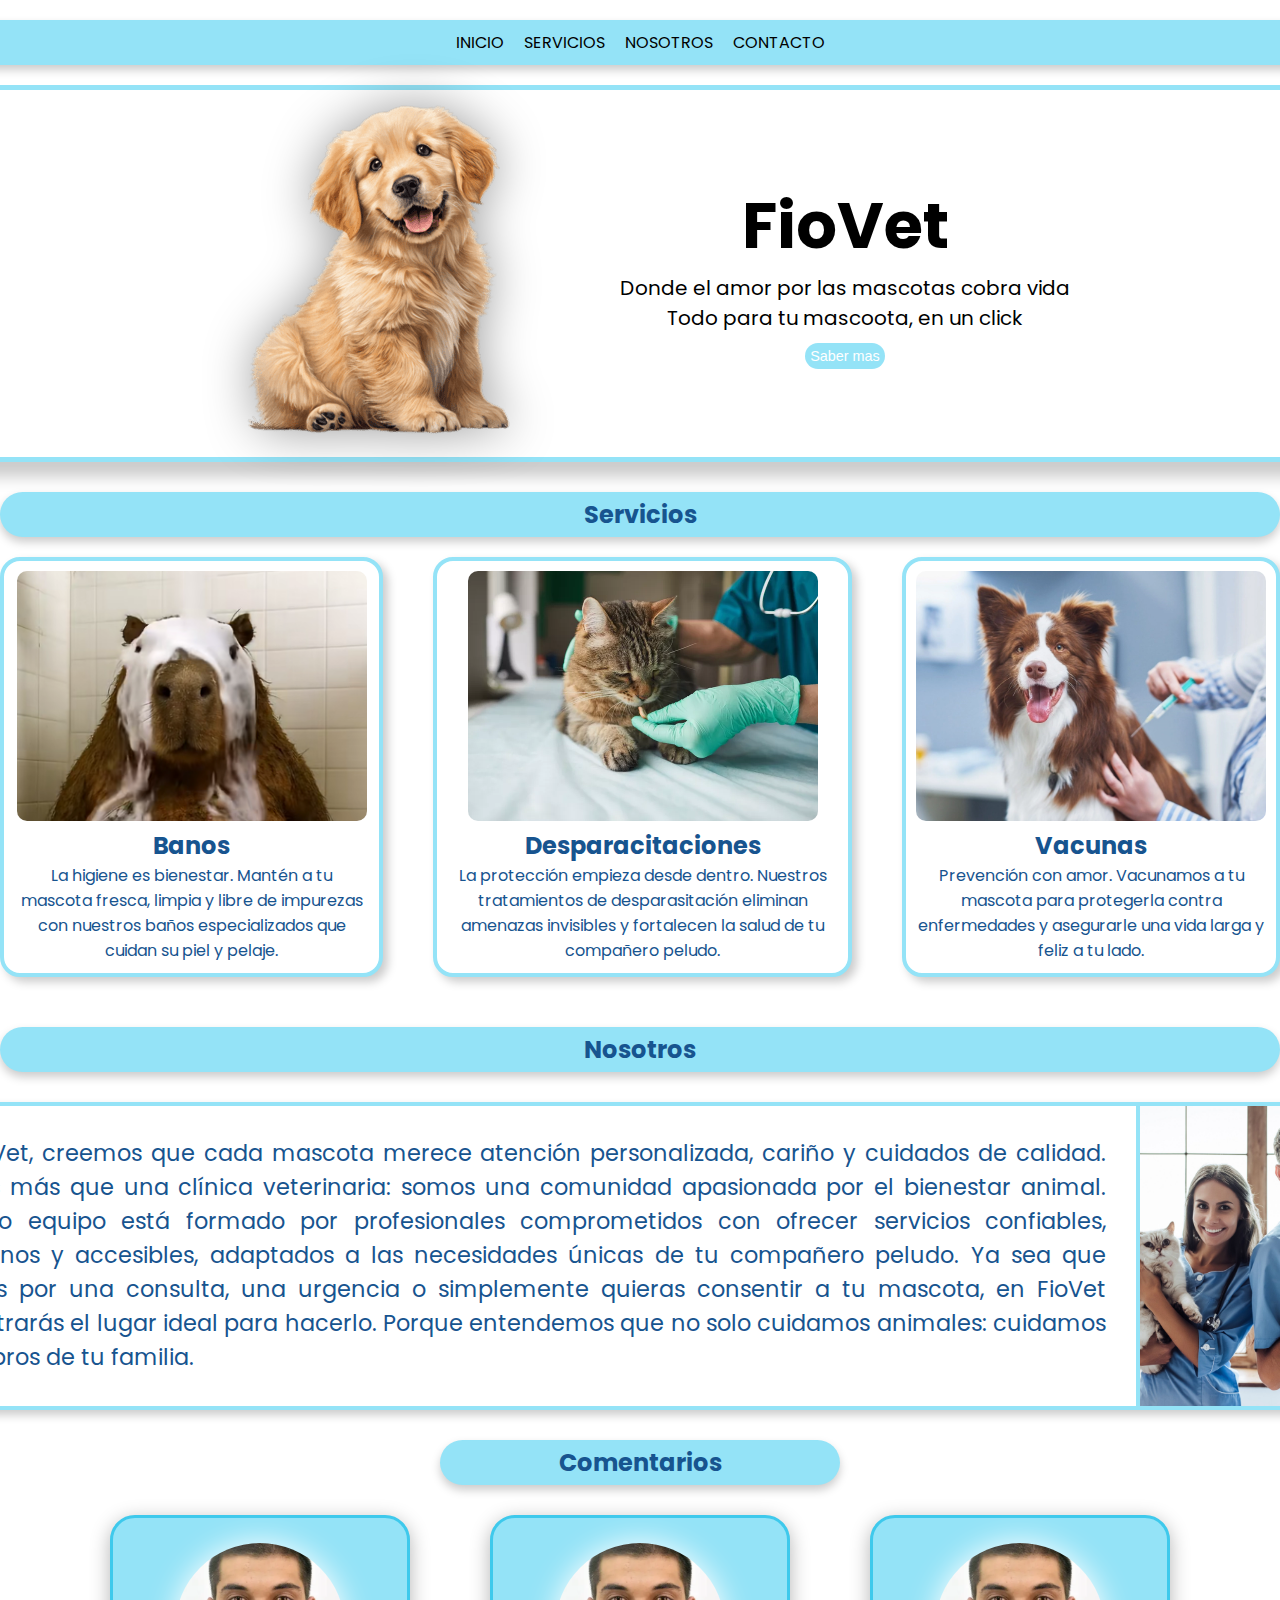
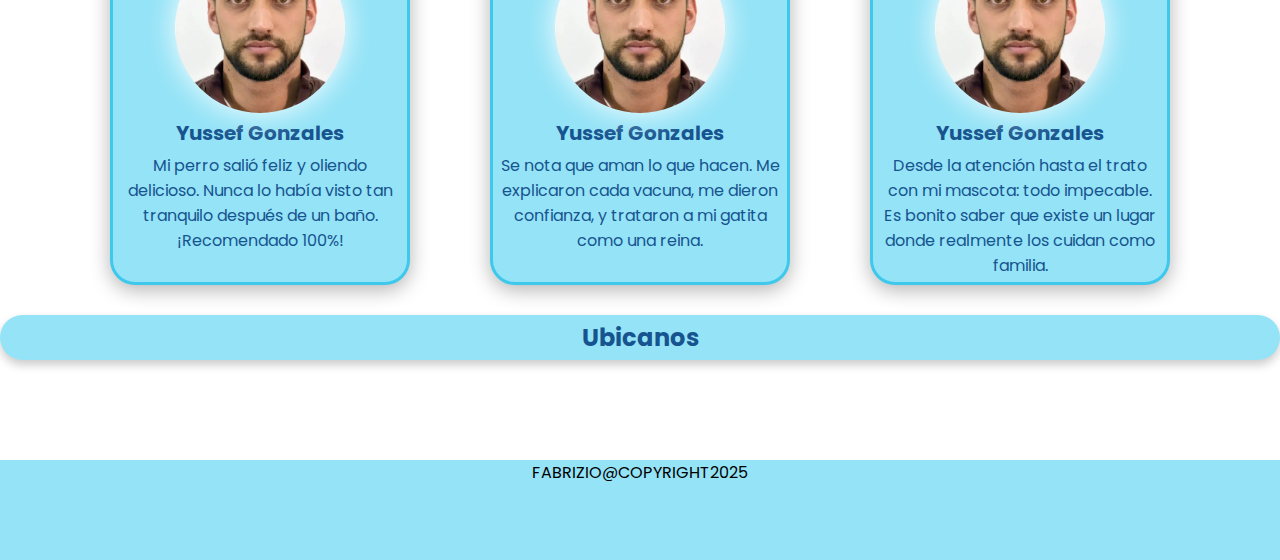
<file: index.html>
<!DOCTYPE html>
<html lang="en">
<head>
    <meta charset="UTF-8">
    <meta name="viewport" content="width=device-width, initial-scale=1.0">
    <title>Document</title>
    <link rel="stylesheet" href="styles.css">
    <base href="imgs/">
</head>
<body>
    <header>
        <nav class="navbar">
                <ul class="navbar__list">
                    <li class="navbar__item"><a class="navbar__link" href="#">Inicio</a></li>
                    <li class="navbar__item"><a class="navbar__link" href="#">Servicios</a></li>
                    <li class="navbar__item"><a class="navbar__link" href="#">Nosotros</a></li>
                    <li class="navbar__item"><a class="navbar__link" href="#">Contacto</a></li>
                </ul>
        </nav>

        <main class="main">
            <figure class="main__figure">
                <img src="perro.png" alt="Foto de perro">
            </figure>

            <div class="main__text">
                <h1>FioVet</h1>
                <p>Donde el amor por las mascotas cobra vida</p>
                <p>Todo para tu mascoota, en un click</p>
                <button>Saber mas</button>

            </div>
        </main>
    </header>

    <div class="separation">
        <h2>Servicios</h2>
    </div>

    <section class="services">
        <div class="card">
            <img src="Banos.png" alt="">
            <h2>Banos</h2>
            <p>La higiene es bienestar. Mantén a tu mascota fresca, limpia y libre de impurezas con nuestros baños especializados que cuidan su piel y pelaje.</p>
        </div>
        <div class="card">
            <img src="Desparacitacion.webp" alt="">
            <h2>Desparacitaciones</h2>
            <p>La protección empieza desde dentro. Nuestros tratamientos de desparasitación eliminan amenazas invisibles y fortalecen la salud de tu compañero peludo.</p>
        </div>
        <div class="card">
            <img src="Vacuna.webp" alt="">
            <h2>Vacunas</h2>
            <p>Prevención con amor. Vacunamos a tu mascota para protegerla contra enfermedades y asegurarle una vida larga y feliz a tu lado.</p>
        </div>
    </section>

    <div class="separation">
        <h2>Nosotros</h2>
    </div>

    <section class="aboutUs">
        <div class="aboutUs__text">
            <p>
                En FioVet, creemos que cada mascota merece atención personalizada, cariño y cuidados de calidad. Somos más que una clínica veterinaria: somos una comunidad apasionada por el bienestar animal. Nuestro equipo está formado por profesionales comprometidos con ofrecer servicios confiables, modernos y accesibles, adaptados a las necesidades únicas de tu compañero peludo.

                Ya sea que vengas por una consulta, una urgencia o simplemente quieras consentir a tu mascota, en FioVet encontrarás el lugar ideal para hacerlo. Porque entendemos que no solo cuidamos animales: cuidamos miembros de tu familia.
            </p>
        </div>
        <div class="aboutUs__img">
            <img src="veterinarios.jpg" alt="gato gordo">
        </div>
    </section>

    <div class="separation opinion">
        <h2>Comentarios</h2>
    </div>



    <div class="opinion__container">
        <div class="opinion__card">
            <img src="persona.webp" alt="cliente">
            <h3>Yussef Gonzales</h3>
            <p>Mi perro salió feliz y oliendo delicioso. Nunca lo había visto tan tranquilo después de un baño. ¡Recomendado 100%!</p>
        </div>
        <div class="opinion__card">
            <img src="persona.webp" alt="cliente">
            <h3>Yussef Gonzales</h3>
            <p>Se nota que aman lo que hacen. Me explicaron cada vacuna, me dieron confianza, y trataron a mi gatita como una reina.</p>
        </div>
        <div class="opinion__card">
            <img src="persona.webp" alt="cliente">
            <h3>Yussef Gonzales</h3>
            <p>Desde la atención hasta el trato con mi mascota: todo impecable. Es bonito saber que existe un lugar donde realmente los cuidan como familia.</p>
        </div>
    </div>

    <div class="separation">
        <h2>Ubicanos</h2>
    </div>



    <footer>
        FABRIZIO@COPYRIGHT2025
    </footer>
</body>
</html>
</file>
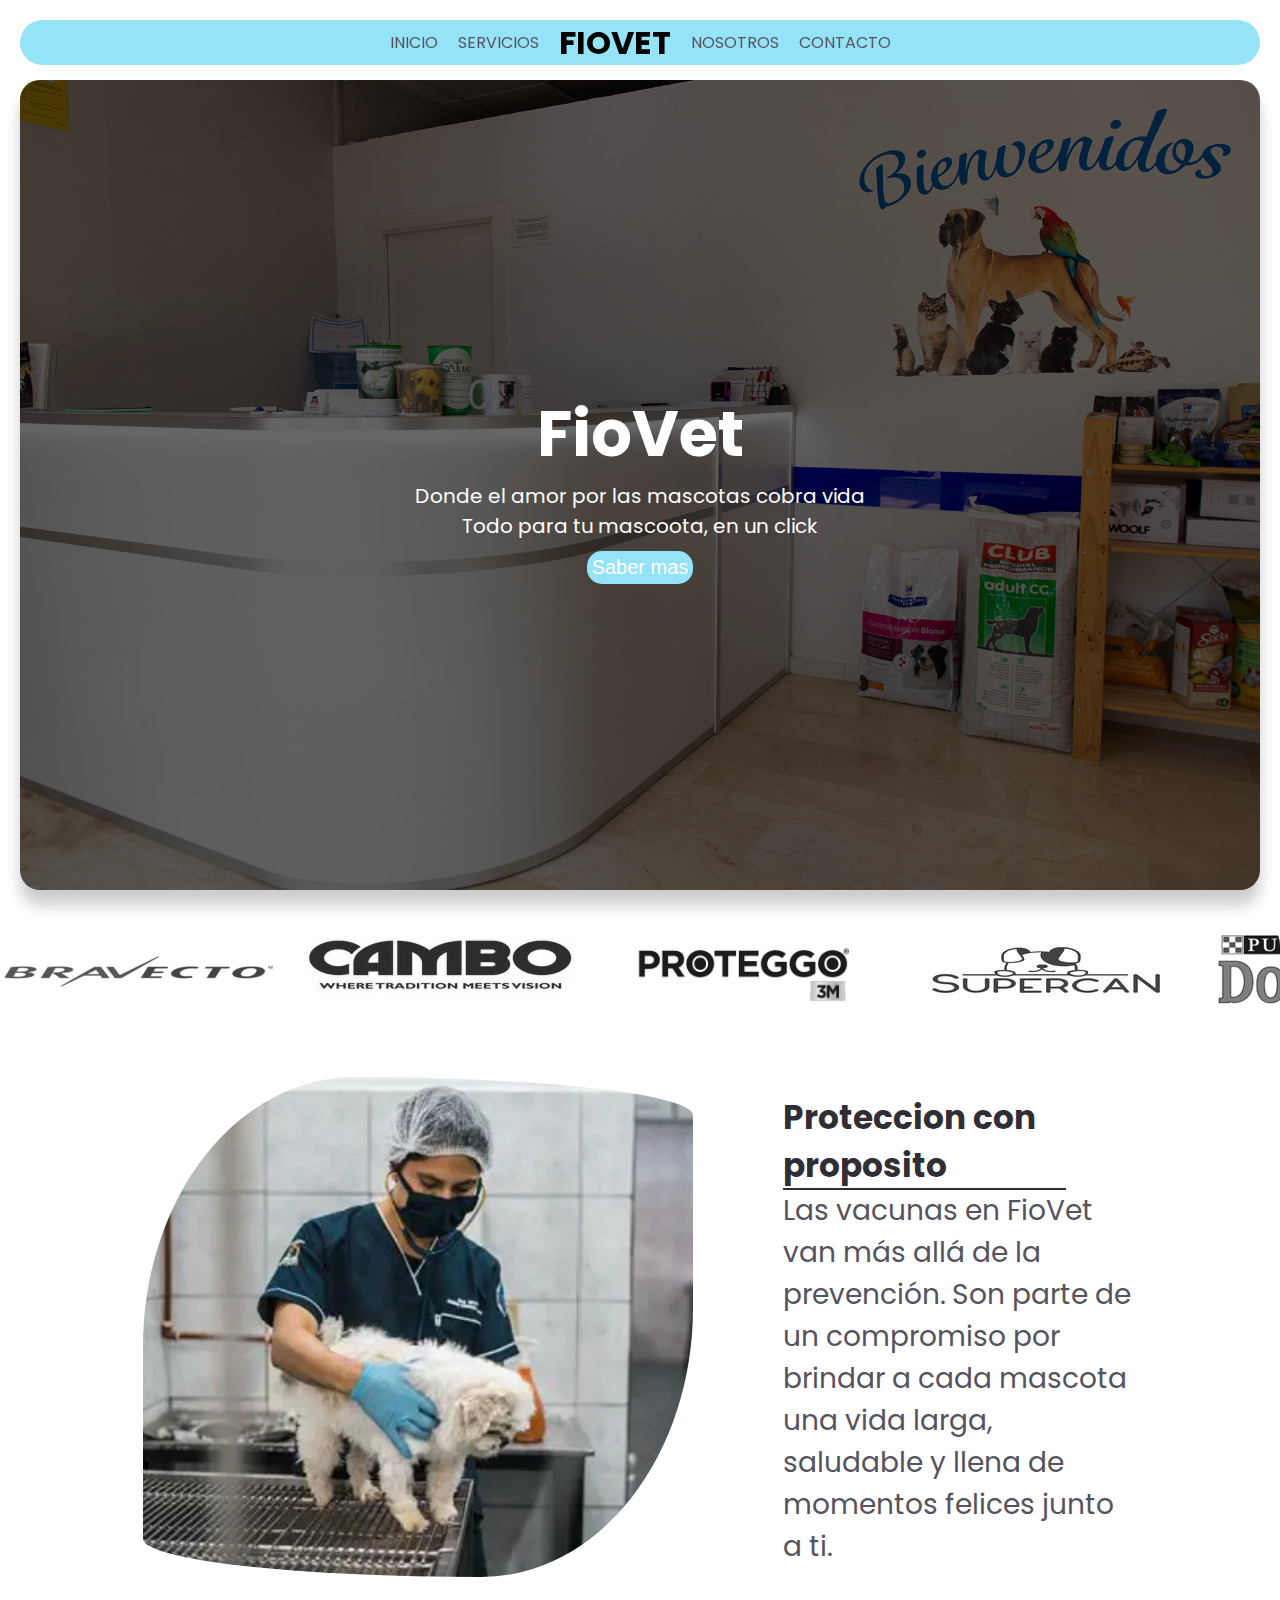
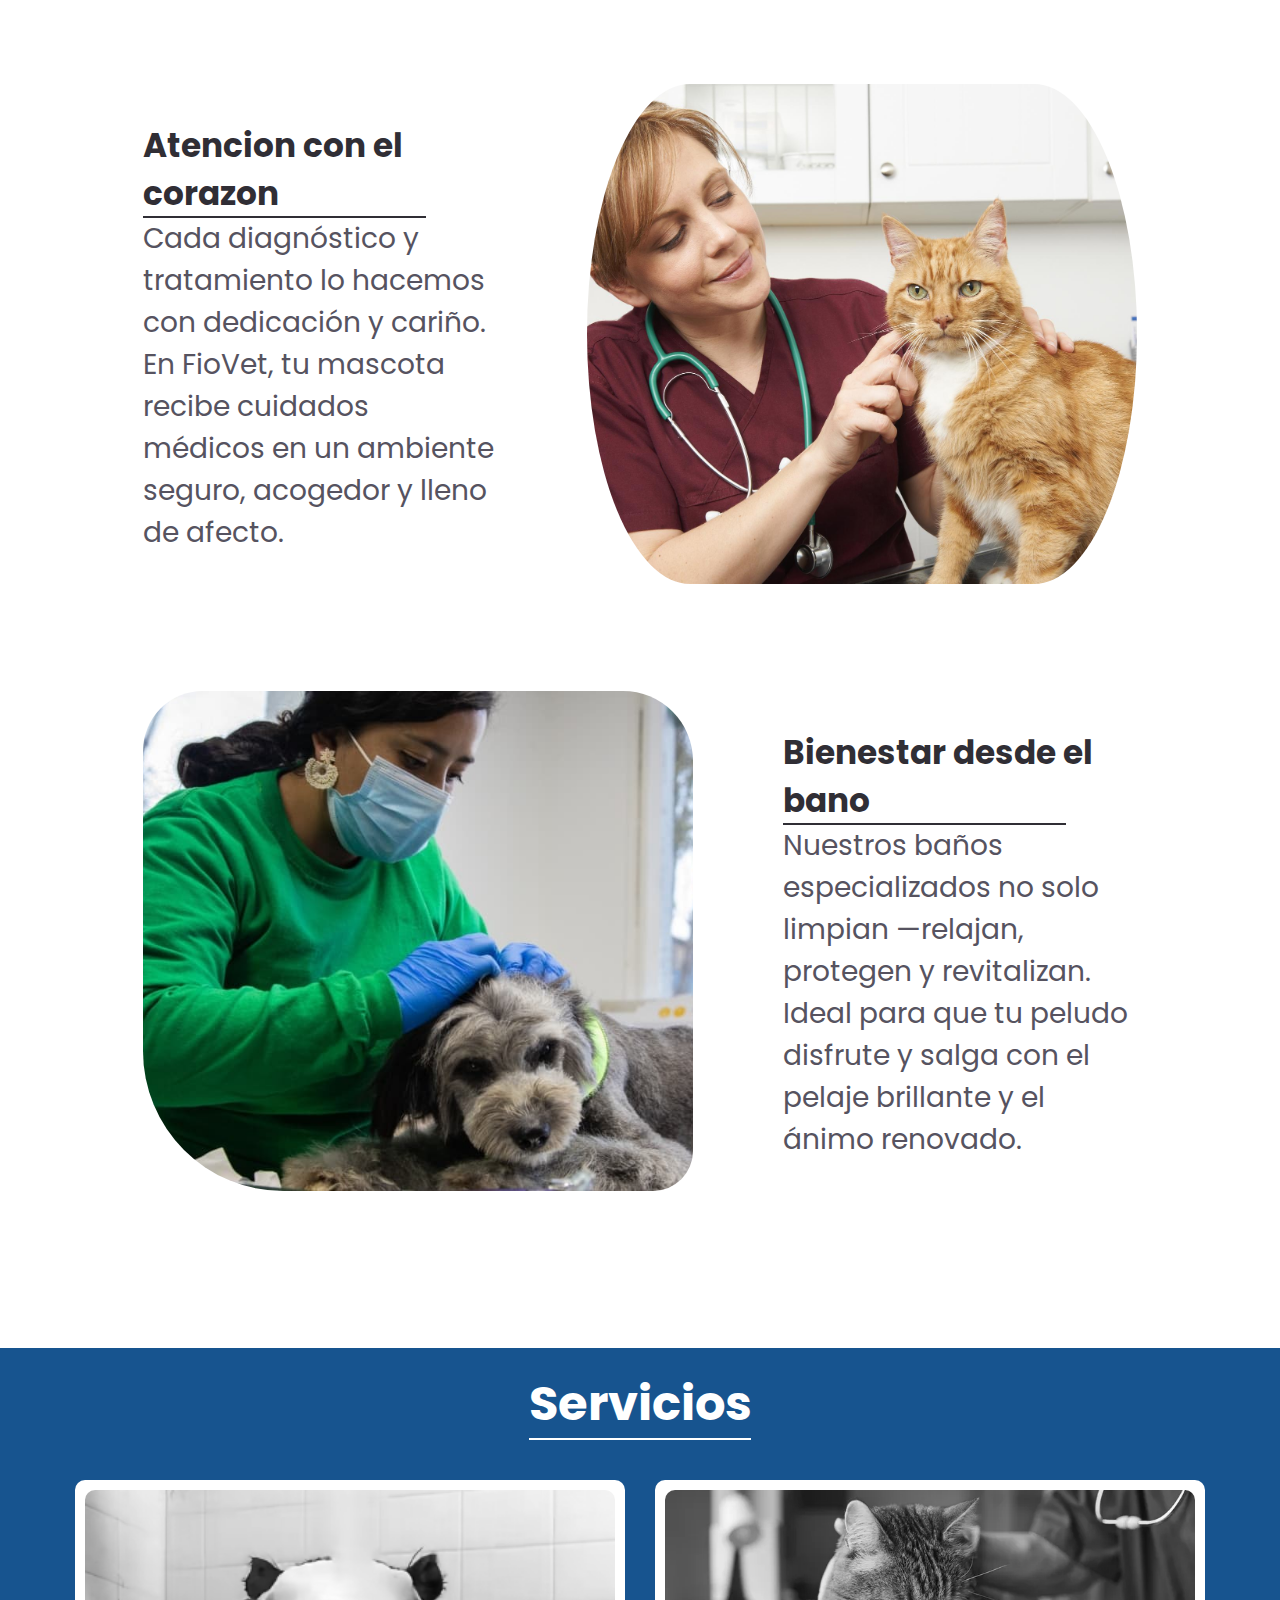
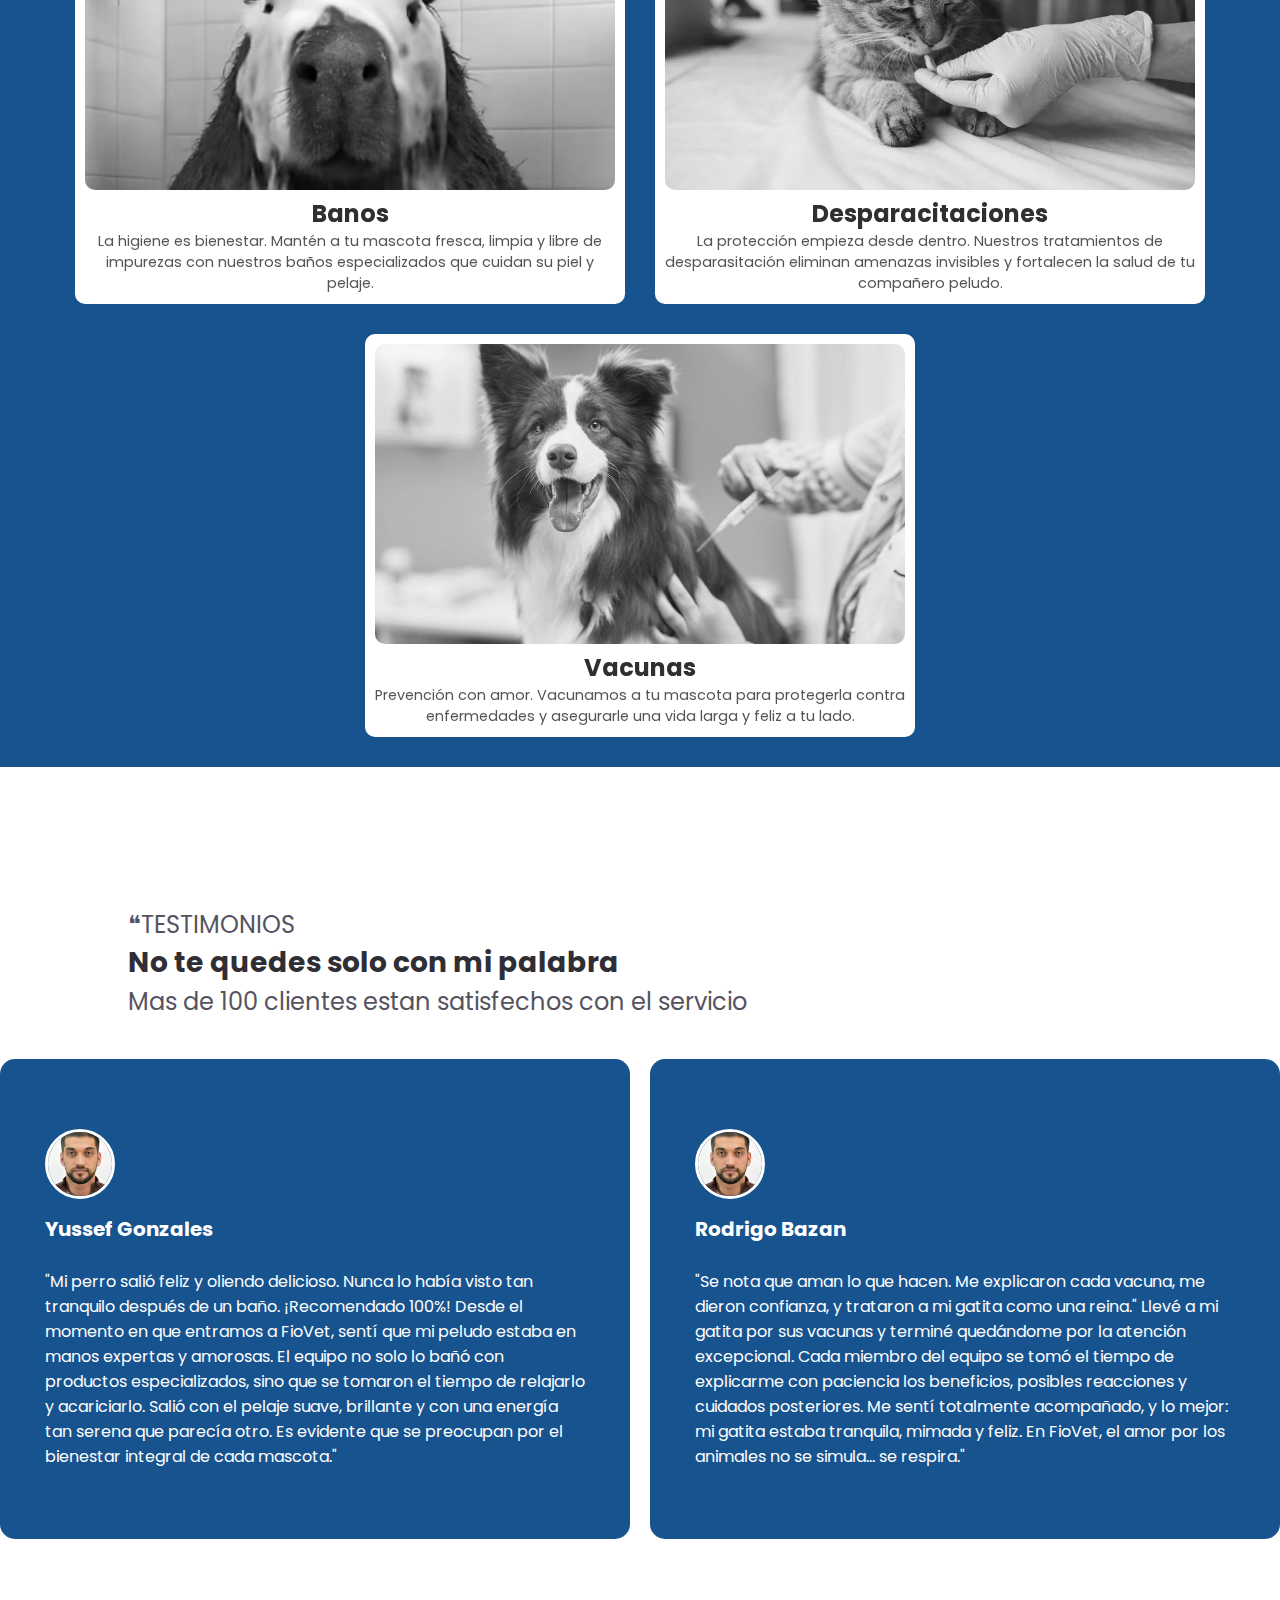
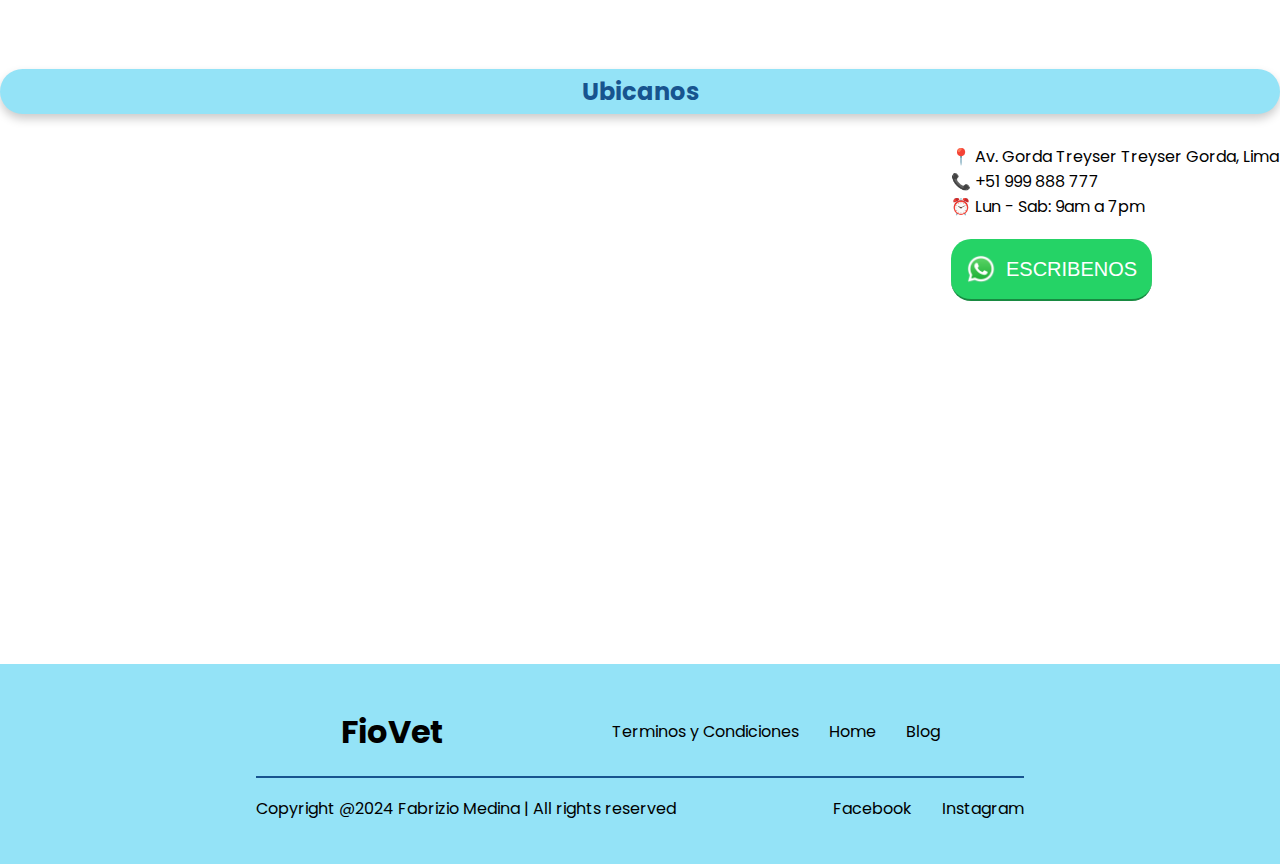
<file: VeterinariaWeb/index.html>
<!DOCTYPE html>
<html lang="en">
<head>
    <meta charset="UTF-8">
    <meta name="viewport" content="width=device-width, initial-scale=1.0">
    <title>Document</title>
    <link rel="stylesheet" href="/VeterinariaWeb/styles.css">
    <base href="imgs/">
</head>
<body>
    <script type="text/javascript">
        window.addEventListener("scroll",function() {
        var nav= document.querySelector("nav");
        nav.classList.toggle("sticky", window.scrollY > 0);
        })
    </script>
    <header>
        <nav class="navbar">
                <ul class="navbar__list">
                    <li class="navbar__item"><a class="navbar__link" href="#">Inicio</a></li>
                    <li class="navbar__item"><a class="navbar__link" href="#">Servicios</a></li>
                    <h1>FIOVET</h1>
                    <li class="navbar__item"><a class="navbar__link" href="#">Nosotros</a></li>
                    <li class="navbar__item"><a class="navbar__link" href="#">Contacto</a></li>
                </ul>
        </nav>

        <main class="main">
            <div class="main__text">
                <h1>FioVet</h1>
                <p>Donde el amor por las mascotas cobra vida</p>
                <p>Todo para tu mascoota, en un click</p>
                <button>Saber mas</button>

            </div>
        </main>
    </header>

    <section class="slider">
        <div class="slider__track">
            <div class="slide"><img src="bravecto.png" alt=""></div>
            <div class="slide"><img src="cambo.jpg" alt=""></div>
            <div class="slide"><img src="proteggo.jpeg" alt=""></div>
            <div class="slide"><img src="supercan.jpg" alt=""></div>
            <div class="slide"><img src="dogchow.png" alt=""></div>

            <div class="slide"><img src="bravecto.png" alt=""></div>
            <div class="slide"><img src="cambo.jpg" alt=""></div>
            <div class="slide"><img src="proteggo.jpeg" alt=""></div>
            <div class="slide"><img src="supercan.jpg" alt=""></div>
            <div class="slide"><img src="dogchow.png" alt=""></div>
        </div>
    </section>

    <section class="aboutUs">
        <div class="aboutUs__block">
            <div class="aboutUs__img"><img src="slide1.webp" alt=""></div>
            <div class="aboutUs__text">
                <h3>Proteccion con proposito</h3>
                <p>Las vacunas en FioVet van más allá de la prevención. Son parte de un compromiso por brindar a cada mascota una vida larga, saludable y llena de momentos felices junto a ti.</p>
            </div>
        </div>
        <div class="aboutUs__block">
            <div class="aboutUs__text">
                <h3>Atencion con el corazon</h3>
                <p>Cada diagnóstico y tratamiento lo hacemos con dedicación y cariño. En FioVet, tu mascota recibe cuidados médicos en un ambiente seguro, acogedor y lleno de afecto.</p>
            </div>
            <div class="aboutUs__img"><img src="slide2.jpg" alt=""></div>
        </div>
        <div class="aboutUs__block">
            <div class="aboutUs__img"><img src="slide3.jpg" alt=""></div>
            <div class="aboutUs__text">
                <h3>Bienestar desde el bano</h3>
                <p>Nuestros baños especializados no solo limpian —relajan, protegen y revitalizan. Ideal para que tu peludo disfrute y salga con el pelaje brillante y el ánimo renovado.</p>
            </div>
        </div>
    </section>

    <section class="services">
        <div><h2>Servicios</h2></div>
        <div class="card__container">
            <div class="card">
                <img src="Banos.png" alt="">
                <h2>Banos</h2>
                <p>La higiene es bienestar. Mantén a tu mascota fresca, limpia y libre de impurezas con nuestros baños especializados que cuidan su piel y pelaje.</p>
            </div>
            <div class="card">
                <img src="Desparacitacion.webp" alt="">
                <h2>Desparacitaciones</h2>
                <p>La protección empieza desde dentro. Nuestros tratamientos de desparasitación eliminan amenazas invisibles y fortalecen la salud de tu compañero peludo.</p>
            </div>
            <div class="card">
                <img src="Vacuna.webp" alt="">
                <h2>Vacunas</h2>
                <p>Prevención con amor. Vacunamos a tu mascota para protegerla contra enfermedades y asegurarle una vida larga y feliz a tu lado.</p>
            </div>
        </div>
    </section>












    <div class="opinion__slayer">
        <p>❝TESTIMONIOS</p>
        <h3>No te quedes solo con mi palabra</h3>
        <p>Mas de 100 clientes estan satisfechos con el servicio</p>
    </div>

    <div class="opinion__container">
        <div class="opinion__card">
            <img src="persona.webp" alt="cliente">
            <h3>Yussef Gonzales</h3>
            <p>"Mi perro salió feliz y oliendo delicioso. Nunca lo había visto tan tranquilo después de un baño. ¡Recomendado 100%! Desde el momento en que entramos a FioVet, sentí que mi peludo estaba en manos expertas y amorosas. El equipo no solo lo bañó con productos especializados, sino que se tomaron el tiempo de relajarlo y acariciarlo. Salió con el pelaje suave, brillante y con una energía tan serena que parecía otro. Es evidente que se preocupan por el bienestar integral de cada mascota."</p>
        </div>
        <div class="opinion__card">
            <img src="persona.webp" alt="cliente">
            <h3>Rodrigo Bazan</h3>
            <p>"Se nota que aman lo que hacen. Me explicaron cada vacuna, me dieron confianza, y trataron a mi gatita como una reina." Llevé a mi gatita por sus vacunas y terminé quedándome por la atención excepcional. Cada miembro del equipo se tomó el tiempo de explicarme con paciencia los beneficios, posibles reacciones y cuidados posteriores. Me sentí totalmente acompañado, y lo mejor: mi gatita estaba tranquila, mimada y feliz. En FioVet, el amor por los animales no se simula... se respira."</p>
        </div>
    </div>

    <div class="separation">
        <h2>Ubicanos</h2>
    </div>

    <section class="location">
        <iframe src="https://www.google.com/maps/embed?pb=!1m14!1m8!1m3!1d7806.686668873092!2d-77.06090515555012!3d-11.950714213142092!3m2!1i1024!2i768!4f13.1!3m3!1m2!1s0x9105d1d4861f7e5b%3A0x37c7baf9bb48f06c!2sCentro%20Civico%20Municipal!5e0!3m2!1ses-419!2sus!4v1753948478649!5m2!1ses-419!2sus" width="900" height="450" style="border:0;" allowfullscreen="" loading="lazy" referrerpolicy="no-referrer-when-downgrade"></iframe>
        <div class="ubicacion__info">
            <p>📍 Av. Gorda Treyser Treyser Gorda, Lima</p>
            <p>📞 +51 999 888 777</p>
            <p>⏰ Lun - Sab: 9am a 7pm</p>
            <button><img src="whatsapp.webp" alt="">ESCRIBENOS</button>
        </div>
    </section>



    <footer>
        <div class="footer__info">
            <h3>FioVet</h3>
            <div class="footer__links">
                <div class="link"><a href="#">Terminos y Condiciones</a></div>
                <div class="link"><a href="#">Home</a></div>
                <div class="link"><a href="#">Blog</a></div>
            </div>
        </div>
        <div class="footer__contact">
            <p>Copyright @2024 Fabrizio Medina | All rights reserved</p>
            <div class="footer__links">
                <div class="link"><a href="#">Facebook</a></div>
                <div class="link"><a href="#">Instagram</a></div>
            </div>
        </div>
    </footer>
</body>
</html>
</file>
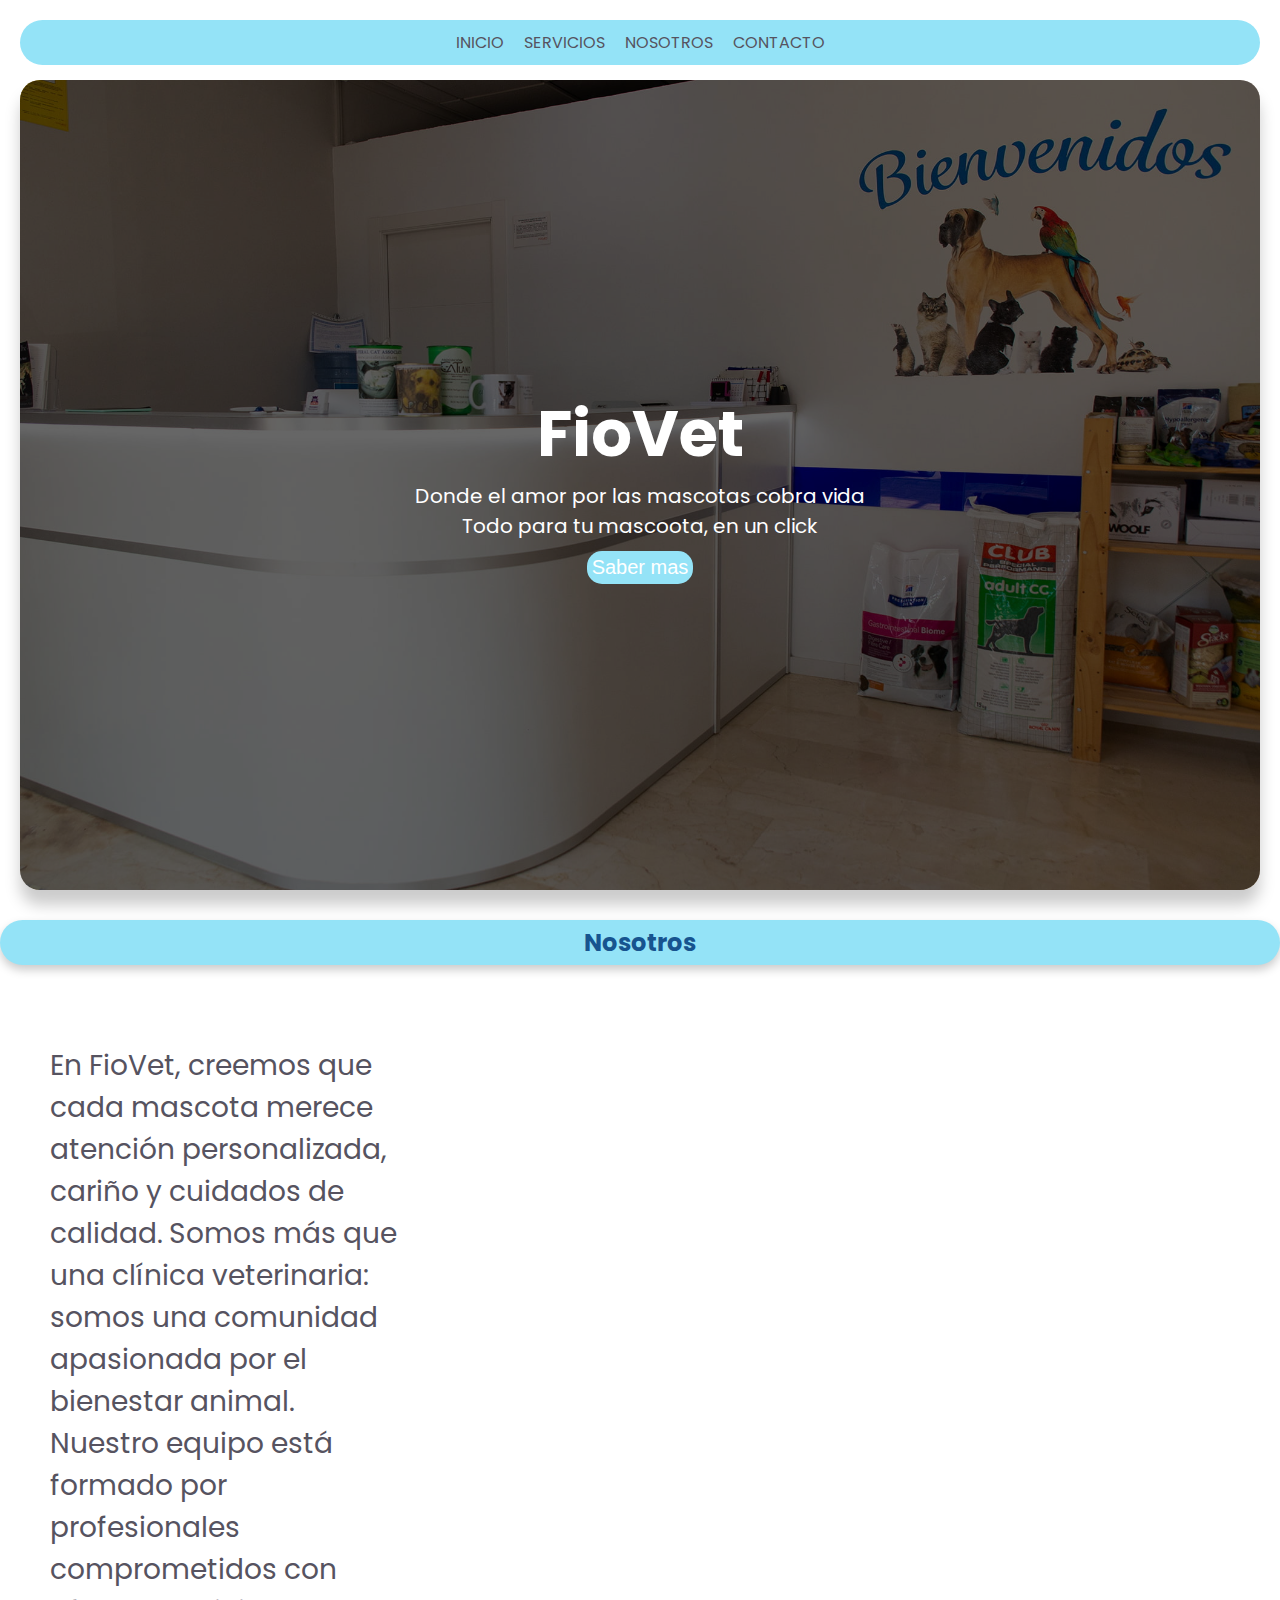
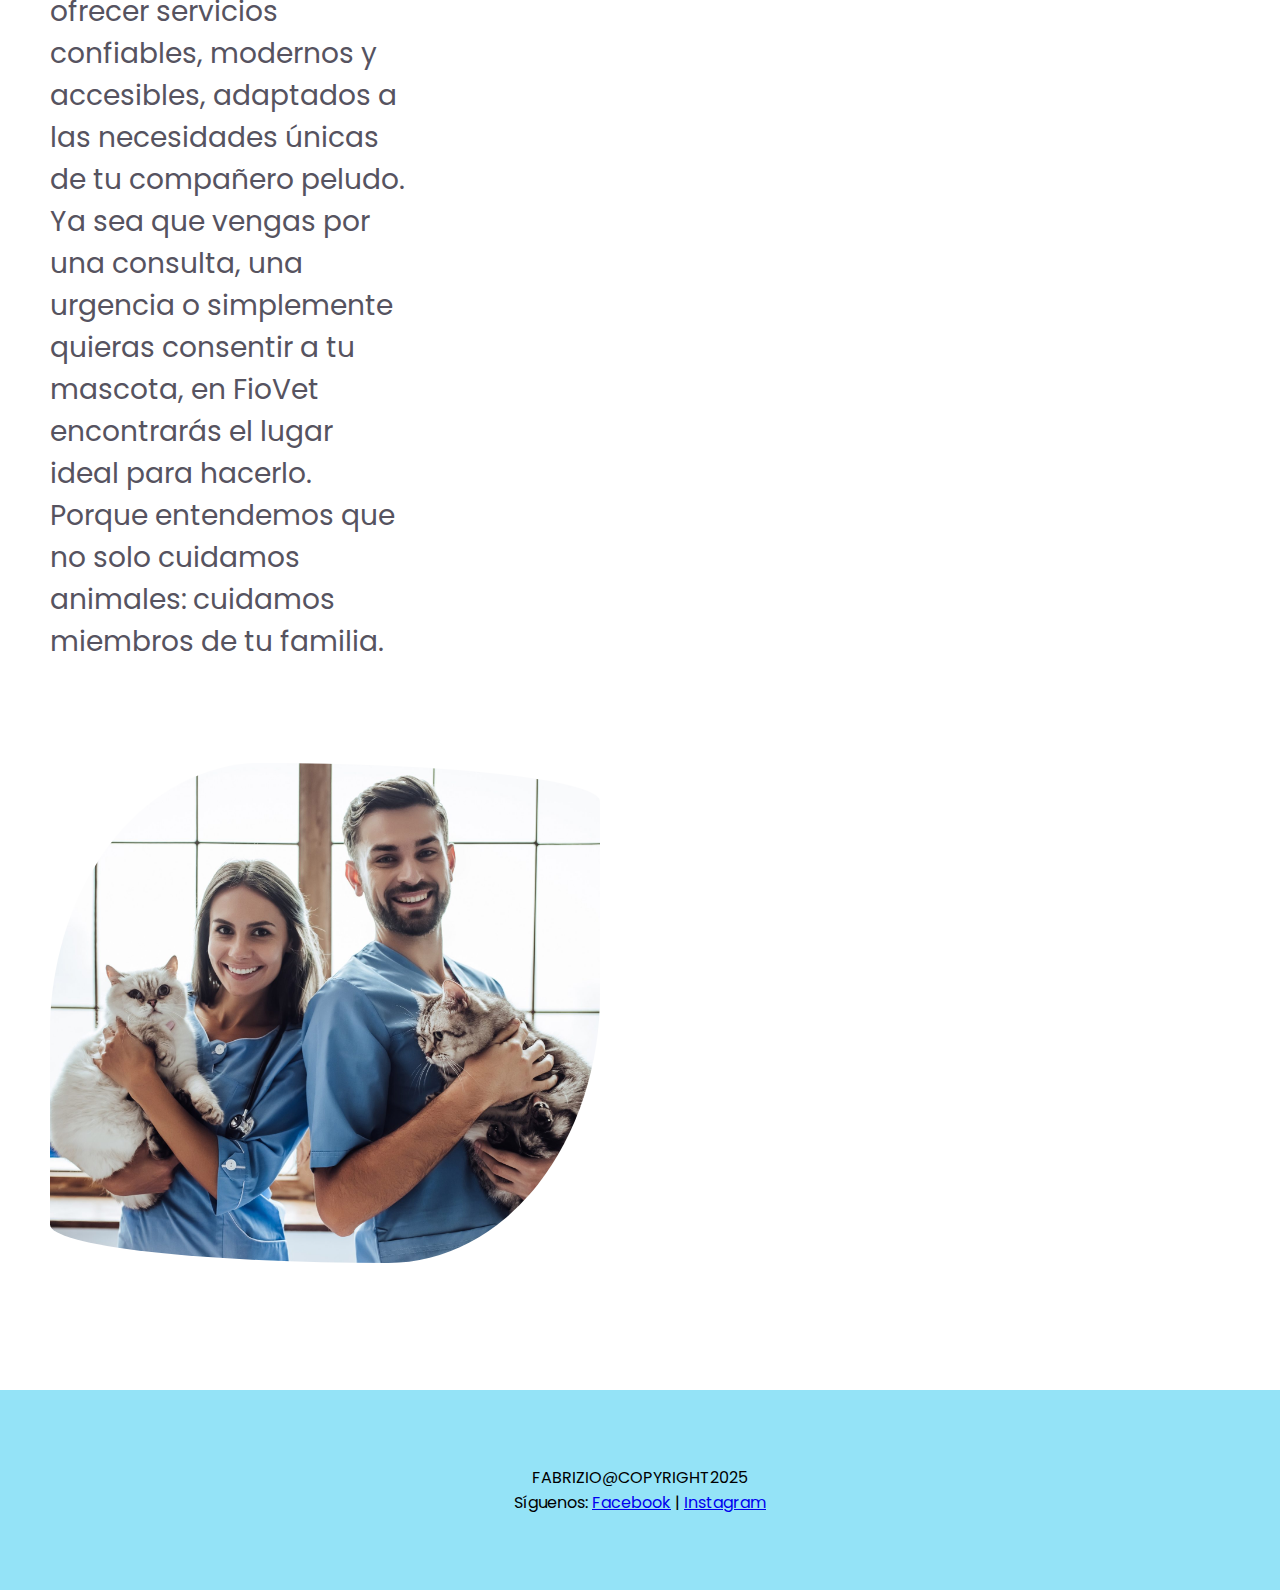
<file: VeterinariaWeb/nosotros.html>
<!DOCTYPE html>
<html lang="en">
<head>
    <meta charset="UTF-8">
    <meta name="viewport" content="width=device-width, initial-scale=1.0">
    <title>Document</title>
    <link rel="stylesheet" href="styles.css">
    <base href="imgs/">
</head>
<body>
    <header>
        <nav class="navbar">
                <ul class="navbar__list">
                    <li class="navbar__item"><a class="navbar__link" href="#">Inicio</a></li>
                    <li class="navbar__item"><a class="navbar__link" href="#">Servicios</a></li>
                    <li class="navbar__item"><a class="navbar__link" href="#">Nosotros</a></li>
                    <li class="navbar__item"><a class="navbar__link" href="#">Contacto</a></li>
                </ul>
        </nav>

        <main class="main">
            <div class="main__text">
                <h1>FioVet</h1>
                <p>Donde el amor por las mascotas cobra vida</p>
                <p>Todo para tu mascoota, en un click</p>
                <button>Saber mas</button>

            </div>
        </main>
    </header>


    <div class="separation">
        <h2>Nosotros</h2>
    </div>

    <section class="aboutUs">
        <div class="aboutUs__text">
            <p>
                En FioVet, creemos que cada mascota merece atención personalizada, cariño y cuidados de calidad. Somos más que una clínica veterinaria: somos una comunidad apasionada por el bienestar animal. Nuestro equipo está formado por profesionales comprometidos con ofrecer servicios confiables, modernos y accesibles, adaptados a las necesidades únicas de tu compañero peludo.

                Ya sea que vengas por una consulta, una urgencia o simplemente quieras consentir a tu mascota, en FioVet encontrarás el lugar ideal para hacerlo. Porque entendemos que no solo cuidamos animales: cuidamos miembros de tu familia.
            </p>
        </div>
        <div class="aboutUs__img">
            <img src="veterinarios.jpg" alt="gato gordo">
        </div>
    </section>



    <footer>
        FABRIZIO@COPYRIGHT2025
        <p>Síguenos: 
            <a href="#">Facebook</a> | 
            <a href="#">Instagram</a>
        </p>
    </footer>
</body>
</html>
</file>
<file: styles.css>
@import url('https://fonts.googleapis.com/css2?family=Poppins:ital,wght@0,100;0,200;0,300;0,400;0,500;0,600;0,700;0,800;0,900;1,100;1,200;1,300;1,400;1,500;1,600;1,700;1,800;1,900&display=swap');

*{
    padding: 0;
    margin: 0;
    box-sizing: border-box
}



body{
    font-family: Poppins;
    display: flex;
    flex-direction: column;
    align-items: center;
    justify-content: center;
}

header{
    width: 1500px;
}


/*-----NAVBAR SECTION-----*/

.navbar{
    padding: 20px;    
}

.navbar__list{
    height: 45px;
    list-style: none;
    background-color: #94E3F7;
    border-radius: 25px;
    display: flex;
    gap: 20px;
    justify-content: center;
    align-items: center;
    box-shadow: 0 5px 10px #ccc;

}

.navbar__item{
    text-transform: uppercase;
    transition: transform 0.5s;
}

.navbar__link{
    text-decoration: none;
    color: #000;
    transition: color 0.5s;
}

.navbar__link:hover{
    color: #17548F;
}

.navbar__item:hover{
    transform: scale(1.2);
}


/*-----MAIN SECTION-----*/

.main{
    display: flex;
    justify-content: center;
    align-items: center;
    gap: 50px;
    margin: 0 20px 0 20px;
    border: 5px solid #94E3F7;
    border-radius: 20px;
    box-shadow: 0 15px 15px #ccc;
    
}

.main__text{
    display: flex;
    flex-direction: column;
    align-items: center;
    justify-content: center;
}


.main__text h1{
    font-size: 4rem;
}

.main__text p{
    font-size: 1.25rem;
}

.main__text button{
    font-size: 0.9rem;
    margin-top: 10px;
    padding: 5px;
    border-radius: 15px;
    background-color: #94E3F7;
    color: #fff;
    border: none;
    outline: none;
}

.main__text button:hover{
    outline: 1px solid #fff;
    background-color: #17548F;
}

.main__figure{
    filter: drop-shadow(0px 0px 25px rgba(0,0,0,0.4));
}


/*-----SERVICES SECTION-----*/

.separation{
    height: 45px;
    max-width: 1500px;
    width: 100%;
    text-align: center;
    padding: 5px;
    background-color: #94E3F7;
    color: #17548F;
    border-radius: 25px;
    box-shadow: 0 5px 10px #ccc;
    margin: 30px 0 30px 0;

}

.services{
    max-width: 1500px;
    height: 400px;
    justify-self: center;
    display: flex;
    align-items: center;
    margin: 0px 0 30px 0;
    gap: 50px;
}


.card{
    background-color: #fff;
    padding: 10px;
    border: 4px solid #94E3F7;
    text-align: center;
    border-radius: 20px;
    transition: transform 0.5s;
    box-shadow: 5px 5px 10px #ccc;
    color: #17548F

}

.card:hover{
    transform: scale(1.1);
}


.card:first-child img{
    object-position: top;

}
.card img{
    height: 250px;
    width: 350px;
    object-fit: cover;
    border-radius: 10px;
}

/*-----ABOUT US SECTION-----*/

.aboutUs{
    width: 1500px;
    border:4px solid #94E3F7;
    border-radius: 25px;
    display: flex;
    box-shadow: 0 5px 10px #ccc;
}

.aboutUs__text{
    padding: 30px;
    text-align: justify;
    font-size: 1.4rem;
    color: #17548F;
}



.aboutUs__img{
    height: 300px;
}

.aboutUs__img img{
    width: 250px;
    height: 300px;
    object-fit: cover;
    border-radius: 0 20px 20px 0;
    border-left: 4px solid #94E3F7;
}


/*-----OPINION SECTION-----*/

.opinion{
    width: 400px;
}

.opinion__container{
    width: 1500px;
    height: auto;
    display: flex;
    justify-content: center;
    align-items: center;
    gap: 80px;
}

.opinion__card{
    border: 3px solid #3ec9ec;
    color: #17548F;
    background-color: #94E3F7;
    border-radius: 25px;
    height: 370px;
    width: 300px;
    display: flex;
    flex-direction: column;
    justify-content: start;
    align-items: center;
    gap: 5px;
    transition: transform 0.5s;
    box-shadow: 0 5px 20px #b4b4b4;
    text-align: center;
}

.opinion__card h3{
    font-size: 1.25rem;
}

.opinion__card p{
    font-size: 1rem;
    padding: 0 5px 0 5px;
}

.opinion__card:hover{
    transform: scale(1.2);
}

.opinion__card img{
    margin-top: 25px;
    border-radius: 50%;
    height: 170px;
    width: 170px;
    object-fit: cover;
    filter: drop-shadow(0 0 15px #fff);
}



/*-----FOOTER SECTION-----*/
footer{
    margin-top: 70px;
    text-align: center;
    background-color: #94E3F7;
    height: 100px;
    width: 100%;
}
</file>
<file: VeterinariaWeb/styles.css>
@import url('https://fonts.googleapis.com/css2?family=Poppins:ital,wght@0,100;0,200;0,300;0,400;0,500;0,600;0,700;0,800;0,900;1,100;1,200;1,300;1,400;1,500;1,600;1,700;1,800;1,900&display=swap');

*{
    padding: 0;
    margin: 0;
    box-sizing: border-box
}



body{
    font-family: Poppins;
    display: flex;
    flex-direction: column;
    align-items: center;
    justify-content: center;
}

header{
    width: 100%;
}


/*-----NAVBAR SECTION-----*/

.navbar{
    padding: 20px;
    position: fixed;
    width: 100%;
    z-index: 100;
    justify-self: center;
    transition: width 0.3s;    
}

.navbar__list{
    height: 45px;
    list-style: none;
    background-color: #94E3F7;
    border-radius: 25px;
    display: flex;
    gap: 20px;
    justify-content: center;
    align-items: center; 
}

nav.sticky{
    z-index: 101;
    width: 50%;
    transition: width 0.9s linear;
    justify-self: center;
    filter: drop-shadow(0 10px 20px #494949);
}

.navbar__item{
    text-transform: uppercase;
    transition: transform 0.5s;
}

.navbar__link{
    text-decoration: none;
    color: #565360;
    transition: color 0.5s;
}

.navbar__link:hover{
    color: #17548F;
}

.navbar__item:hover{
    transform: scale(1.2);
}


/*-----MAIN SECTION-----*/

.main{
    background-image: url(/VeterinariaWeb/imgs/veterinaria.jpg);
    background-size: cover;
    height: 90dvh;
    display: flex;
    justify-content: center;
    align-items: center;
    gap: 50px;
    margin: 80px 20px 0 20px;
    border-radius: 20px;
    box-shadow: 0 15px 15px #ccc;
    
}

.main__text{
    width: 100%;
    height: 100%;
    border-radius: 20px;
    background-color: #0009;
    display: flex;
    flex-direction: column;
    align-items: center;
    justify-content: center;
    color: #fff;
}


.main__text h1{
    font-size: 4rem;
}

.main__text p{
    font-size: 1.25rem;
}

.main__text button{
    font-size: 1.25rem;
    margin-top: 10px;
    padding: 5px;
    border-radius: 15px;
    background-color: #94E3F7;
    color: #fff;
    border: none;
    outline: none;
}

.main__text button:hover{
    outline: 1px solid #fff;
    background-color: #17548F;
}

.main__figure{
    filter: drop-shadow(0px 0px 25px rgba(0,0,0,0.4));
}

/*-----SLIDER SECTION-----*/
.slider{
    width: 100%;
    margin: auto;
    overflow: hidden;
    margin-top: 30px;
    border-radius: 25px;
}

.slider .slider__track{
    display: flex;
    gap: 30px;
    animation: scroll 10s linear infinite;
    -webkit-animation: scroll 15s linear infinite;
    width: calc(300px * 10);
}
.slider .slide{
    width: 300px;
}

.slider .slide img{
    width: 100%;
    height: 100px;
}

.slide img{
    object-fit: cover;
}

.slide{
    filter: grayscale();
    transition: filter 0.4s;
}

.slide:hover{
    filter: none;
}


@keyframes scroll {
    0% { transform: translateX(0); -webkit-transform: translateX(0); }
    100% {transform: translateX(calc(-300px*5)); -webkit-transform: translateX(calc(-300px*5)); }
}



/*-----ABOUT US SECTION-----*/

.aboutUs{
    width: 100%;
    padding: 50px;
    display: flex;
    flex-direction: column;
    gap: 100px;
    
}

.aboutUs__block{
    display: flex;
    align-items: center;
    justify-content: center;
    gap: 90px;
}


.aboutUs__img img{
    height: 500px;
    width: 550px;
    border-radius: 50% 80% / 70% 10%;
    object-fit: cover;
}

.aboutUs__block:nth-child(2) .aboutUs__img img{
    border-radius: 30% 30% / 80% 80%;
}
.aboutUs__block:nth-child(3) .aboutUs__img img{
    border-radius: 60px 70px 40px 140px;
}

.aboutUs__text{
    width: 30%;
    font-size: 1.75rem;
    color: #565360;
}

.aboutUs__text h3{
    position: relative;
    color: #302e35;
}

.aboutUs__text h3::before{
    content: "";
    width: 80%;
    height: 2px;
    bottom: 0;
    left: 0;
    background-color: #302e35;
    position: absolute;
}

/*-----SERVICES SECTION-----*/

.separation{
    height: 45px;
    max-width: 1500px;
    width: 100%;
    text-align: center;
    padding: 5px;
    background-color: #94E3F7;
    color: #17548F;
    border-radius: 25px;
    box-shadow: 0 5px 10px #ccc;
    margin: 30px 0 30px 0;

}

.services{
    width: 100%;
    display: flex;
    flex-direction: column;
    align-items: center;
    justify-content: center;
    gap: 30px;
    background-color: #17548F;
    padding: 20px;
    margin: 100px 0 100px 0
}

.services h2{
    color: #FFFFFF;
    font-size: 3rem;
    position: relative;
}

.services h2::before{
    content: "";
    bottom: 0;
    left: 0;
    background-color: white;
    width: 100%;
    height: 2px;
    position: absolute;
}


.card__container{
    width: 100%;
    height: 75%;
    padding: 10px;
    display: flex;
    justify-content: center;
    align-items: stretch;
    flex-wrap: wrap;
    gap: 30px;
}

.card{
    min-width: 300px;
    height: auto;
    width: 550px;
    background-color: #fff;
    padding: 10px;
    border-radius: 10px;
    text-align: center;
    transition: transform 0.5s;
    color: #565360;
    font-size: 0.9rem;
    filter: grayscale();

}

.card:hover{
    filter: none;
}


.card:hover h2{
    color: #17548F;
}

.card:hover{
    transform: scale(1.1);
}

.card h2{
    color: #302e35;
    font-size: 1.5rem;
}


.card:first-child img{
    object-position: top;

}

.card img{
    height: 300px;
    width: 100%;
    object-fit: cover;
    object-position: center;
    border-radius: 10px;
}

/*-----OPINION SECTION-----*/

.opinion{
    width: 400px;
}



.opinion__slayer{
    font-size: 1.5rem;
    width: 100%;
    padding-left: 10%;
    color: #302e35;
    margin: 40px 0 40px 0;
}

.opinion__slayer p{
    color: #565360;
}

.opinion__container{
    width: 100%;
    display: flex;
    justify-content: center;
    align-items: center;
    margin-bottom: 100px;
    gap: 20px;
}

.opinion__card{
    color: #FFFFFF;
    background-color: #17548F;
    height: 480px;
    width: 650px;
    border-radius: 15px;
    display: flex;
    flex-direction: column;
    padding: 45px;
}

.opinion__card h3{
    font-size: 1.25rem;
}

.opinion__card p{
    margin-top: 25px;
    font-size: 1rem;
}



.opinion__card img{
    margin-top: 25px;
    border: 3px solid #fff;
    border-radius: 50%;
    height: 70px;
    width: 70px;
    object-fit: cover;
    margin-bottom: 15px;
}


/*-----LOCATION SECTION-----*/

.location{
    display: flex;
    gap: 50px;
}


.ubicacion__info button{
    display: flex;
    align-items: center;
    justify-content: center;
    gap: 10px;
    margin-top: 20px;
    background-color: #25D366;
    color: #fff;
    font-size: 1.25rem;
    padding: 15px;
    border-radius: 20px;
    border: none;
    border-bottom: 2px solid #188a41;
    transition: transform 0.4s;

}

.ubicacion__info button img{
    width: 30px;
    height: 30px;
    object-fit: cover;
}

.ubicacion__info button:is(:hover,:active){
    outline:3px solid #06f55d;
    transform: scale(1.1);
}


/*-----FOOTER SECTION-----*/
footer{
    margin-top: 70px;
    text-align: center;
    background-color: #94E3F7;
    height: 200px;
    width: 100%;
    display: flex;
    flex-direction: column;
    justify-content: center;
    align-items: center;
}

.footer__info{
    width: 60%;
    display: flex;
    justify-content: space-around;
    align-items: center;
    margin: 20px 80px 20px 80px;
    position: relative;
}

.footer__info h3{
    font-size: 2rem;
}

.footer__contact a, .footer__info a{
    text-decoration: none;
    color: #000;
}

.footer__links{
    display: flex;
    gap: 30px;
}

.link{
    transition: transform 0.4s;
}

.link:hover{
    transform: scale(0.9);
    color: #17548F;
}

.link a{
    transition: color 0.2s;
}

.link a:hover{
    color: white;
}

.footer__contact{
    width: 60%;
    display: flex;
    justify-content: space-between;
    align-items: center;
    margin: 20px 80px 20px 80px;
    position: relative;
}


.footer__contact::after{
    position:absolute;
    content: "";
    top: -20px;
    left: 0;
    width: 100%;
    height: 2px;
    background-color: #17548F;

}
</file>
